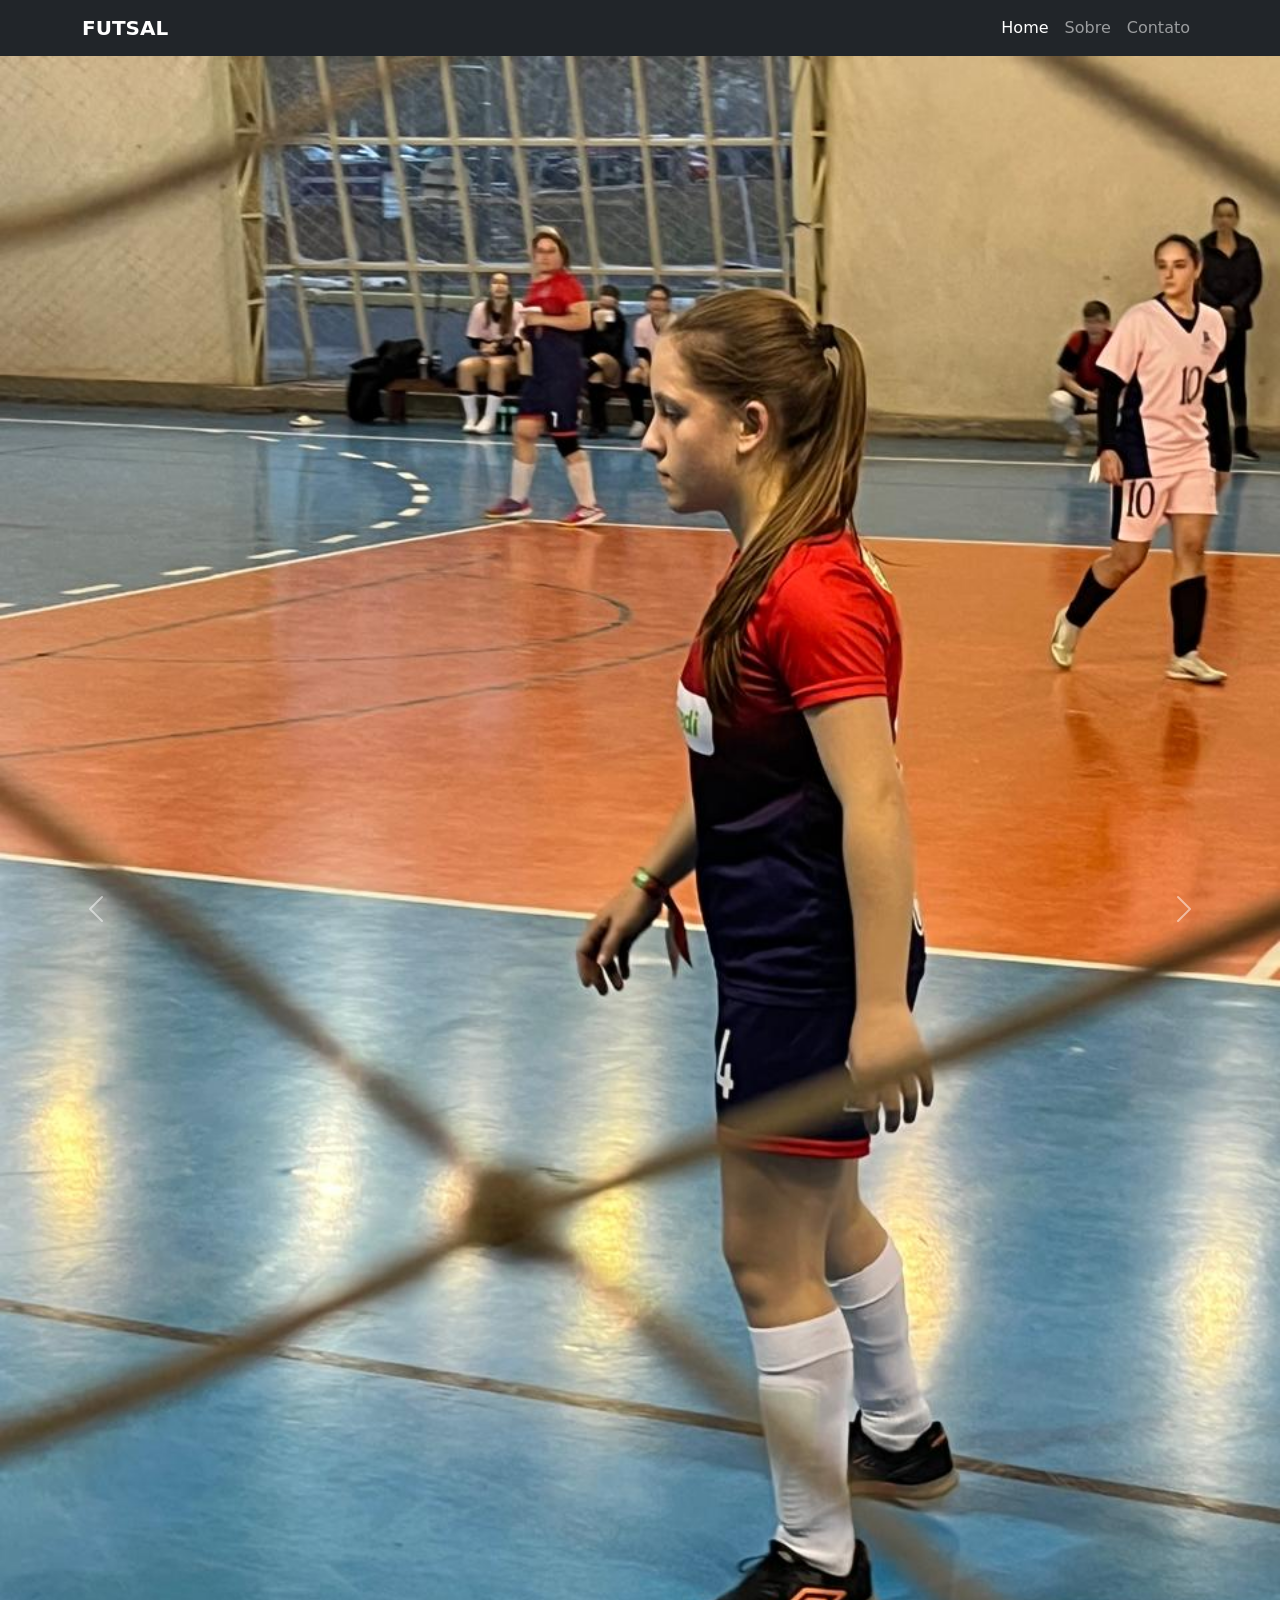
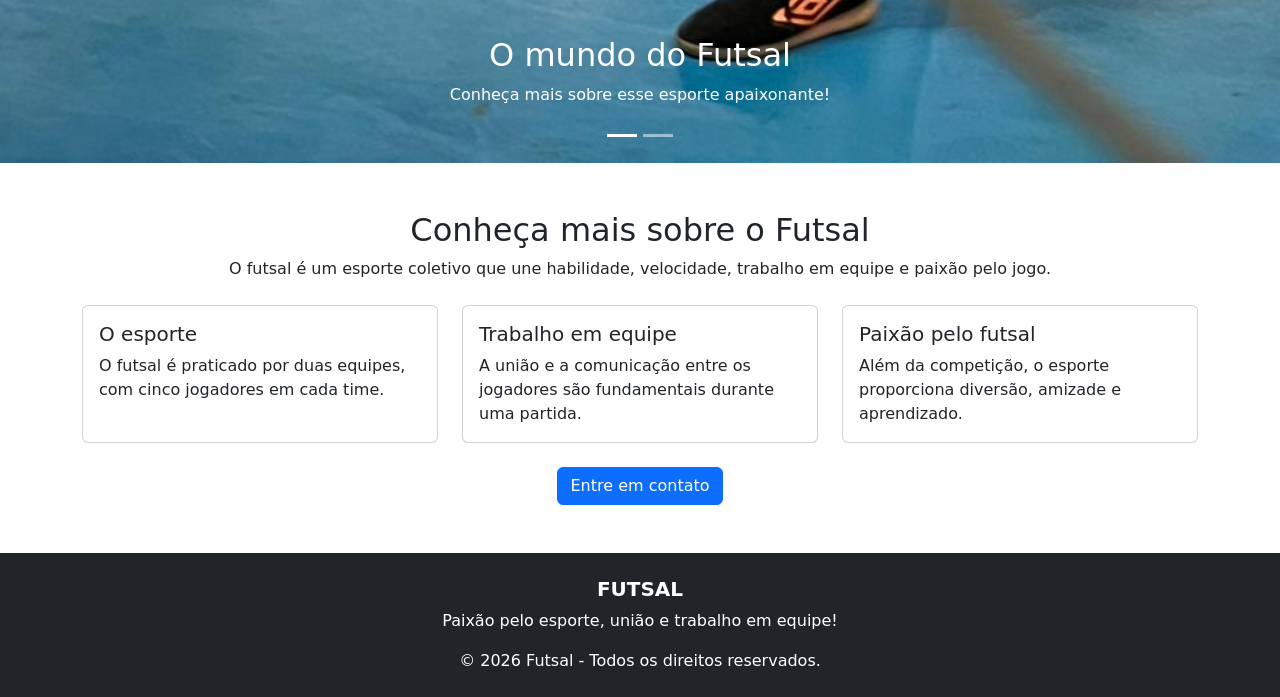
<file: html/index.html>
<!DOCTYPE html>
<html lang="pt-br">
<!-- Configurações do site-->

<head>
    <meta charset="UTF-8">
    <meta name="viewport" content="width=device-width, initial-scale=1.0">
    <title>Atividade Sobre Desenvolvimento Utilizando Framework</title>
    <link href="../css/bootstrap.min.css" rel="stylesheet">
    <link href="../css/style.css" rel="stylesheet">
</head>
<!--Tudo que aparece visualmente-->

<body>
    <!-- Cria o menu  de navegação -->
    <nav class="navbar navbar-expand-lg navbar-dark bg-dark">
        <div class="container">
            <!-- Logo do site -->
            <a class="navbar-brand fw-bold" href="index.html">
                FUTSAL
            </a>
            <!-- Botão para telas menores -->
            <button class="navbar-toggler" type="button" data-bs-toggle="collapse" data-bs-target="#menuNavegacao"
                aria-controls="menuNavegacao" aria-expanded="false" aria-label="Abrir menu de navegação">
                <span class="navbar-toggler-icon"></span>
            </button>
            <!-- Links do menu -->
            <div class="collapse navbar-collapse" id="menuNavegacao">
                <ul class="navbar-nav ms-auto">
                    <li class="nav-item">
                        <a class="nav-link active" href="index.html">Home</a>
                    </li>
                    <li class="nav-item">
                        <a class="nav-link" href="sobre.html">Sobre</a>
                    </li>
                    <li class="nav-item">
                        <a class="nav-link" href="contato.html">Contato</a>
                    </li>
                </ul>
            </div>
        </div>
    </nav>
    <!-- Carrossel de imagens -->
    <div id="carrosselFutsal" class="carousel slide" data-bs-ride="carousel">
        <!-- Indicadores das imagens -->
        <div class="carousel-indicators">
            <button type="button" data-bs-target="#carrosselFutsal" data-bs-slide-to="0" class="active"
                aria-current="true" aria-label="Imagem 1">
            </button>
            <button type="button" data-bs-target="#carrosselFutsal" data-bs-slide-to="1" aria-label="Imagem 2">
            </button>
        </div>
        <!-- Imagens do carrossel -->
        <div class="carousel-inner">
            <!-- Primeira imagem -->
            <div class="carousel-item active">
                <img src="../img/futsal2.jpg.jpeg" class="d-block w-100 imagem-carrossel" alt="Partida de futsal">
                <div class="carousel-caption d-none d-md-block">
                    <h2>O mundo do Futsal</h2>
                    <p>Conheça mais sobre esse esporte apaixonante!</p>
                </div>
            </div>
            <!-- Segunda imagem -->
            <div class="carousel-item">
                <img src="../img/futsal1.jpg.jpeg" class="d-block w-100 imagem carrossel" alt="Prática do futsal">
                <div class="carousel-caption d-none d-md-block">
                    <h2>Paixão pelo esporte</h2>
                    <p>O futsal vai muito além das quatro linhas.</p>
                </div>
            </div>
        </div>
        <!-- Botão anterior -->
        <button class="carousel-control-prev" type="button" data-bs-target="#carrosselFutsal" data-bs-slide="prev">
            <span class="carousel-control-prev-icon" aria-hidden="true"></span>
            <span class="visually-hidden">Anterior</span>
        </button>
        <!-- Botão próximo -->
        <button class="carousel-control-next" type="button" data-bs-target="#carrosselFutsal" data-bs-slide="next">
            <span class="carousel-control-next-icon" aria-hidden="true"></span>
            <span class="visually-hidden">Próximo</span>
        </button>
    </div>
    <!-- Seção sobre o futsal -->
    <section class="container my-5">
        <div class="text-center mb-4">
            <h2 class="texto-animado">Conheça mais sobre o Futsal</h2>
            <p class="texto-animado">
                O futsal é um esporte coletivo que une habilidade,
                velocidade, trabalho em equipe e paixão pelo jogo.
            </p>
        </div>
        <div class="row g-4">
            <!-- Primeiro card -->
            <div class="col-md-4">
                <div class="card h-100">
                    <div class="card-body">
                        <h5 class="card-title texto-animado">O esporte</h5>
                        <p class="card-text texto-animado">
                            O futsal é praticado por duas equipes,
                            com cinco jogadores em cada time.
                        </p>
                    </div>
                </div>
            </div>
            <!-- Segundo card -->
            <div class="col-md-4">
                <div class="card h-100">
                    <div class="card-body">
                        <h5 class="card-title texto-animado">Trabalho em equipe</h5>
                        <p class="card-text texto-animado">
                            A união e a comunicação entre os jogadores
                            são fundamentais durante uma partida.
                        </p>
                    </div>
                </div>
            </div>
            <!-- Terceiro card -->
            <div class="col-md-4">
                <div class="card h-100">
                    <div class="card-body">
                        <h5 class="card-title texto-animado">Paixão pelo futsal</h5>
                        <p class="card-text texto-animado">
                            Além da competição, o esporte proporciona
                            diversão, amizade e aprendizado.
                        </p>
                    </div>
                </div>
            </div>
        </div>
        <!-- Botão para abrir o formulário -->
        <div class="text-center mt-4">
            <button type="button" class="btn btn-primary" data-bs-toggle="modal" data-bs-target="#modalContato">
                Entre em contato
            </button>
        </div>
    </section>
    <!-- Janela modal de contato - cria a janela que aparece sobre a página -->
    <div class="modal fade" id="modalContato" tabindex="-1" aria-labelledby="tituloModal" aria-hidden="true">
        <div class="modal-dialog modal-dialog-centered">
            <div class="modal-content">
                <div class="modal-header">
                    <h5 class="modal-title" id="tituloModal">
                        Entre em contato
                    </h5>
                    <button type="button" class="btn-close" data-bs-dismiss="modal" aria-label="Fechar">
                    </button>
                </div>
                <div class="modal-body">
                    <form id="formContato">
                        <div class="mb-3">
                            <label for="nome" class="form-label"> Nome
                            </label>
                            <input type="text" class="form-control" id="nome" required>
                        </div>
                        <div class="mb-3">
                            <label for="email" class="form-label"> E-mail
                            </label>
                            <input type="email" class="form-control" id="email" required>
                        </div>
                        <div class="mb-3">
                            <label for="assunto" class="form-label"> Assunto
                            </label>
                            <input type="text" class="form-control" id="assunto" required>
                        </div>
                        <div class="mb-3">
                            <label for="mensagem" class="form-label"> Mensagem
                            </label>
                            <textarea class="form-control" id="mensagem" rows="4" required></textarea>
                        </div>
                        <button type="submit" class="btn btn-primary w-100">
                            Enviar mensagem
                        </button>
                    </form>

                    <!-- Mensagem de sucesso -->
                    <div id="mensagemSucesso" class="alert alert-success d-none mt-3" role="alert">
                        Mensagem enviada com sucesso!
                    </div>
                </div>
            </div>
        </div>
    </div>    
<!-- Rodapé do site -->
<footer class="bg-dark text-white text-center py-4 mt-5">
    <div class="container">
        <h5 class="fw-bold">FUTSAL</h5>
        <p>
            Paixão pelo esporte, união e trabalho em equipe!
        </p>
        <p class="mb-0">
            © 2026 Futsal - Todos os direitos reservados.
        </p>
    </div>
</footer>
    <script type="text/javascript" src="../js/bootstrap.bundle.min.js"></script>
    <script>
        const formContato = document.getElementById("formContato");
        const mensagemSucesso = document.getElementById("mensagemSucesso");
        formContato.addEventListener("submit", function (event) {
            event.preventDefault();
            if (!formContato.checkValidity()) {
                formContato.reportValidity();
                return;
            }
            mensagemSucesso.classList.remove("d-none");
            formContato.reset();
        });
    </script>
</body>
</html>
</file>
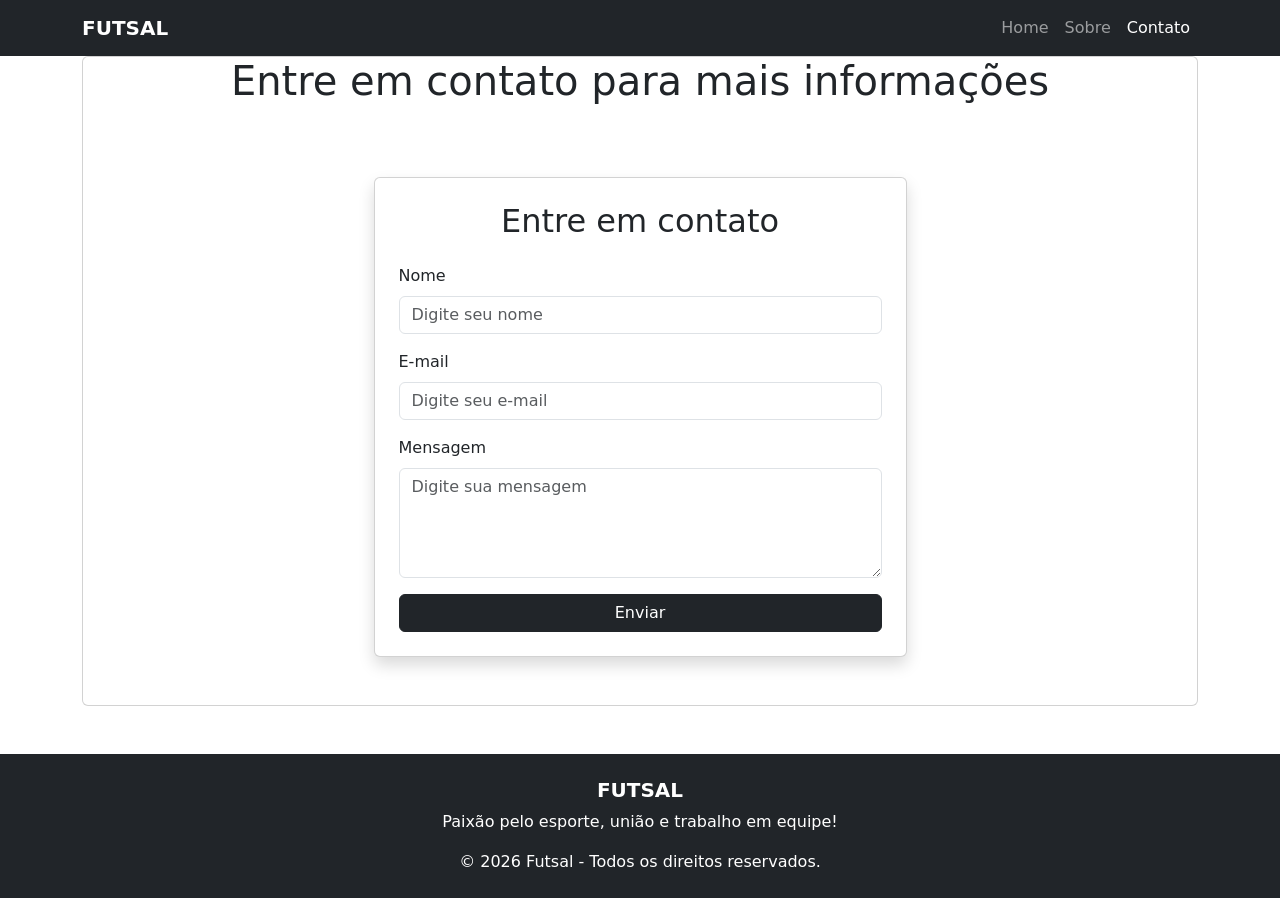
<file: html/contato.html>
<!DOCTYPE html>
<html lang="pt-br">
<head>
    <meta charset="UTF-8">
    <meta name="viewport" content="width=device-width, initial-scale=1.0">
    <title>Contato</title>
    <link href="../css/bootstrap.min.css" rel="stylesheet">
    <link href="../css/style.css" rel="stylesheet">
</head>
<body>
    <nav class="navbar navbar-expand-lg navbar-dark bg-dark">
    <div class="container">
       <a class="navbar-brand fw-bold" href="index.html"> FUTSAL</a>
        <button class="navbar-toggler" type="button"
            data-bs-toggle="collapse"
            data-bs-target="#menuNavegacao"
            aria-controls="menuNavegacao"
            aria-expanded="false"
            aria-label="Abrir menu de navegação">
            <span class="navbar-toggler-icon"></span>
        </button>
        <div class="collapse navbar-collapse" id="menuNavegacao">
            <ul class="navbar-nav ms-auto">
                <li class="nav-item">
                    <a class="nav-link" href="index.html">Home</a>
                </li>
                <li class="nav-item">
                    <a class="nav-link" href="sobre.html">Sobre</a>
                </li>
                <li class="nav-item">
                    <a class="nav-link active" href="contato.html">Contato</a>
                </li>
            </ul>
        </div>
    </div>
</nav>
    <div class="container">
        <div class="card">
            <h1 class="text-center mb-4">Entre em contato para mais informações</h1>
            <div class="container my-5">
    <div class="row justify-content-center">
        <div class="col-md-8 col-lg-6">
            <div class="card shadow p-4 texto-animado">
                <h2 class="text-center mb-4 texto-animado">Entre em contato</h2>
                <form id="formContato">
                    <div class="mb-3">
                        <label for="nome" class="form-label">Nome</label>
                        <input type="text" class="form-control"
                            id="nome" placeholder="Digite seu nome" required>
                    </div>
                    <div class="mb-3">
                        <label for="email" class="form-label">E-mail</label>
                        <input type="email" class="form-control"
                            id="email" placeholder="Digite seu e-mail" required>
                    </div>
                    <div class="mb-3">
                        <label for="mensagem" class="form-label">Mensagem</label>
                        <textarea class="form-control" id="mensagem"
                            rows="4" placeholder="Digite sua mensagem" required></textarea>
                    </div>
                    <button type="submit" class="btn btn-dark w-100">
                        Enviar
                    </button>
                    <div id="mensagemSucesso"
                        class="alert alert-success d-none mt-3">
                        Mensagem enviada com sucesso!
                    </div>
                </form>
            </div>
        </div>
    </div>
</div>
        </div>
    </div>
    <script type="text/javascript" src="../js/bootstrap.bundle.min.js"></script>
    <script>
    const formContato = document.getElementById("formContato");
    const mensagemSucesso = document.getElementById("mensagemSucesso");
    formContato.addEventListener("submit", function(event) {
        event.preventDefault();
        if (!formContato.checkValidity()) {
            formContato.reportValidity();
            return;
        }
        mensagemSucesso.classList.remove("d-none");
        formContato.reset();
    });
</script>
<footer class="bg-dark text-white py-4 mt-5">
    <div class="container text-center">
        <h5 class="fw-bold">FUTSAL</h5>
        <p>Paixão pelo esporte, união e trabalho em equipe!</p>
        <p class="mb-0 mt-2">
            © 2026 Futsal - Todos os direitos reservados.
        </p>
    </div>
</footer>
</body>
</html>
</file>
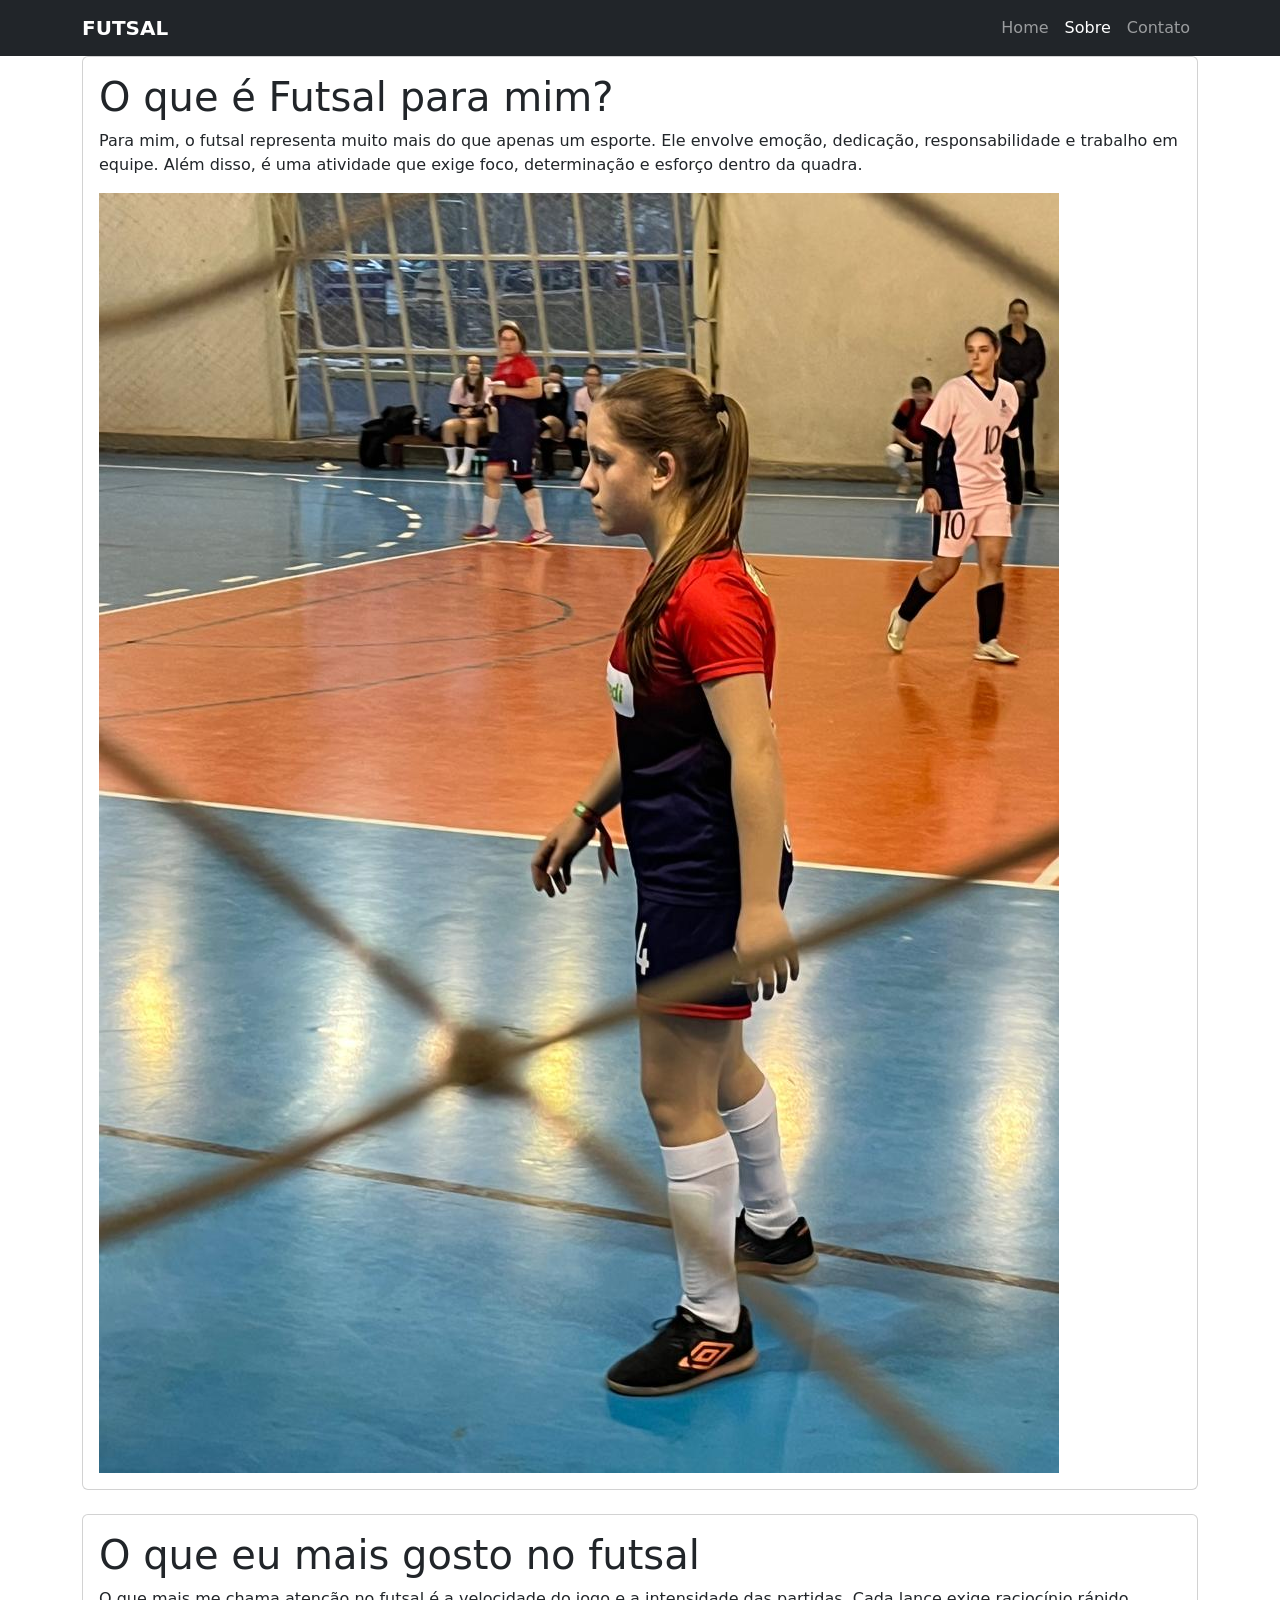
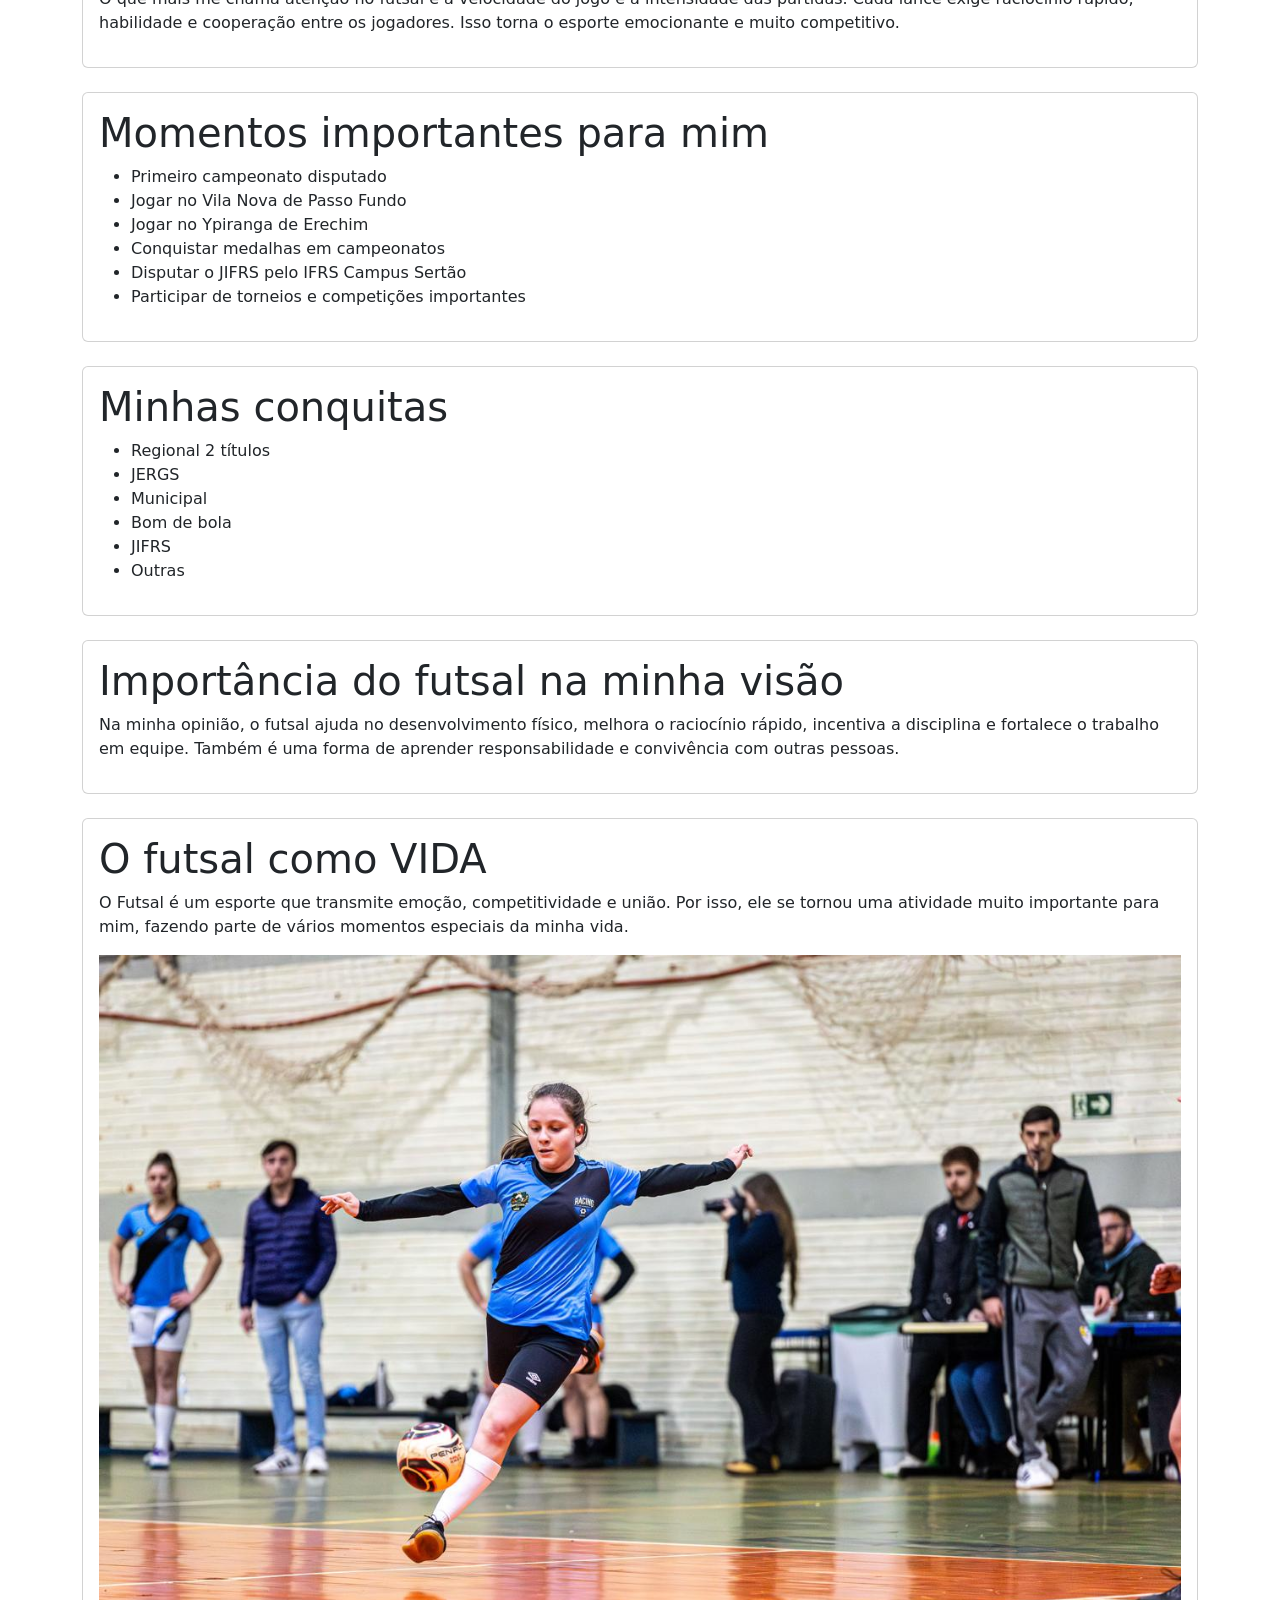
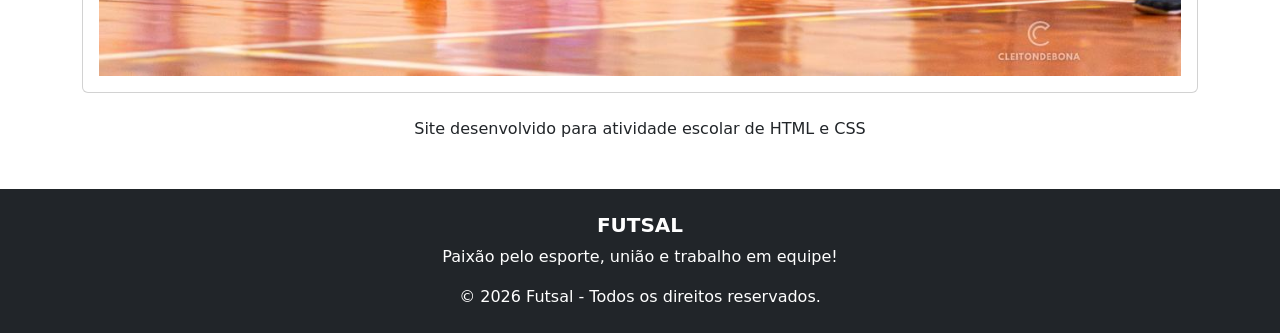
<file: html/sobre.html>
<!DOCTYPE html>
<html lang="pt-br">
<head>
    <meta charset="UTF-8">
    <meta name="viewport" content="width=device-width, initial-scale=1.0">
    <title>Sobre o Futsal</title>
    <link href="../css/bootstrap.min.css" rel="stylesheet">
    <link href="../css/style.css" rel="stylesheet">
</head>
<body>
<!-- Menu de navegação -->
<nav class="navbar navbar-expand-lg navbar-dark bg-dark">
    <div class="container">
        <a class="navbar-brand fw-bold" href="index.html">
             FUTSAL
        </a>
        <button class="navbar-toggler" type="button"
            data-bs-toggle="collapse"
            data-bs-target="#menuNavegacao"
            aria-controls="menuNavegacao"
            aria-expanded="false"
            aria-label="Abrir menu de navegação">
            <span class="navbar-toggler-icon"></span>
        </button>
        <div class="collapse navbar-collapse" id="menuNavegacao">
            <ul class="navbar-nav ms-auto">
                <li class="nav-item">
                    <a class="nav-link" href="index.html">Home</a>
                </li>
                <li class="nav-item">
                    <a class="nav-link active" href="sobre.html">Sobre</a>
                </li>
                <li class="nav-item">
                    <a class="nav-link" href="contato.html">Contato</a>
                </li>
            </ul>
        </div>
    </div>
</nav>
    <div class="container">
        <div class="card mb-4 p-3">
            <h1 class="texto-animado">O que é Futsal para mim?</h1>
            <p class="texto-animado">
                Para mim, o futsal representa muito mais do que apenas um esporte.
            Ele envolve emoção, dedicação, responsabilidade e trabalho em equipe.
            Além disso, é uma atividade que exige foco, determinação e esforço dentro da quadra.
            </p>
            <div class="galeria">
                <img src="../img/futsal2.jpg.jpeg" class="img-fluid" alt="Partida de futsal">
            </div>
        </div>
        <div class="card mb-4 p-3">
            <h1 class="texto-animado">O que eu mais gosto no futsal</h1>
            <p class="texto-animado">
               O que mais me chama atenção no futsal é a velocidade do jogo e a intensidade das partidas.
            Cada lance exige raciocínio rápido, habilidade e cooperação entre os jogadores.
            Isso torna o esporte emocionante e muito competitivo. 
            </p>
        </div>
        <div class="card mb-4 p-3">
            <h1>Momentos importantes para mim</h1>
            <ul>
                <li>Primeiro campeonato disputado</li>
                <li>Jogar no Vila Nova de Passo Fundo</li>
                <li>Jogar no Ypiranga de Erechim</li>
                <li>Conquistar medalhas em campeonatos</li>
                <li>Disputar o JIFRS pelo IFRS Campus Sertão</li>
                <li>Participar de torneios e competições importantes</li>
            </ul>
        </div>
        <div class="card mb-4 p-3">
            <h1>Minhas conquitas</h1>
            <ul>
                <li>Regional 2 títulos </li>
                <li>JERGS</li>
                <li>Municipal</li>
                <li>Bom de bola</li>
                <li>JIFRS</li>
                <li>Outras</li>
            </ul>
        </div>
        <div class="card mb-4 p-3">
            <h1>Importância do futsal na minha visão</h1>
            <p>
            Na minha opinião, o futsal ajuda no desenvolvimento físico,
            melhora o raciocínio rápido, incentiva a disciplina e fortalece o trabalho em equipe.
            Também é uma forma de aprender responsabilidade e convivência com outras pessoas.
            </p>
        </div>
        <div class="card mb-4 p-3">
            <h1 class="texto-animado">O futsal como VIDA</h1>
            <p class="texto-animado">
               O Futsal é um esporte que transmite emoção, competitividade e união.
            Por isso, ele se tornou uma atividade muito importante para mim,
            fazendo parte de vários momentos especiais da minha vida.  
            </p>
            <div class="galeria">
                <img src="../img/futsal1.jpg.jpeg" class="img-fluid" alt="Jogando futsal">
            </div>
        </div>
    </div>
    <footer>
        <p class="text-center mt-4">
        Site desenvolvido para atividade escolar de HTML e CSS
        </p>
    </footer>
    <script type="text/javascript" src="../js/bootstrap.bundle.min.js"></script>
<!-- Rodapé do site -->
<footer class="bg-dark text-white text-center py-4 mt-5">
    <div class="container">
        <h5 class="fw-bold"> FUTSAL</h5>
        <p>
            Paixão pelo esporte, união e trabalho em equipe!
        </p>
        <p class="mb-0 mt-2">
            © 2026 Futsal - Todos os direitos reservados.
        </p>
    </div>
</footer>
</body>
</html>
</file>
<file: css/style.css>
/* Efeito de aparecimento suave dos textos */
@keyframes aparecer {
    from {
        opacity: 0;
        transform: translateY(20px);
    }
    to {
        opacity: 1;
        transform: translateY(0);
    }
}
.texto-animado {
    animation: aparecer 1s ease-in-out;
}
</file>
